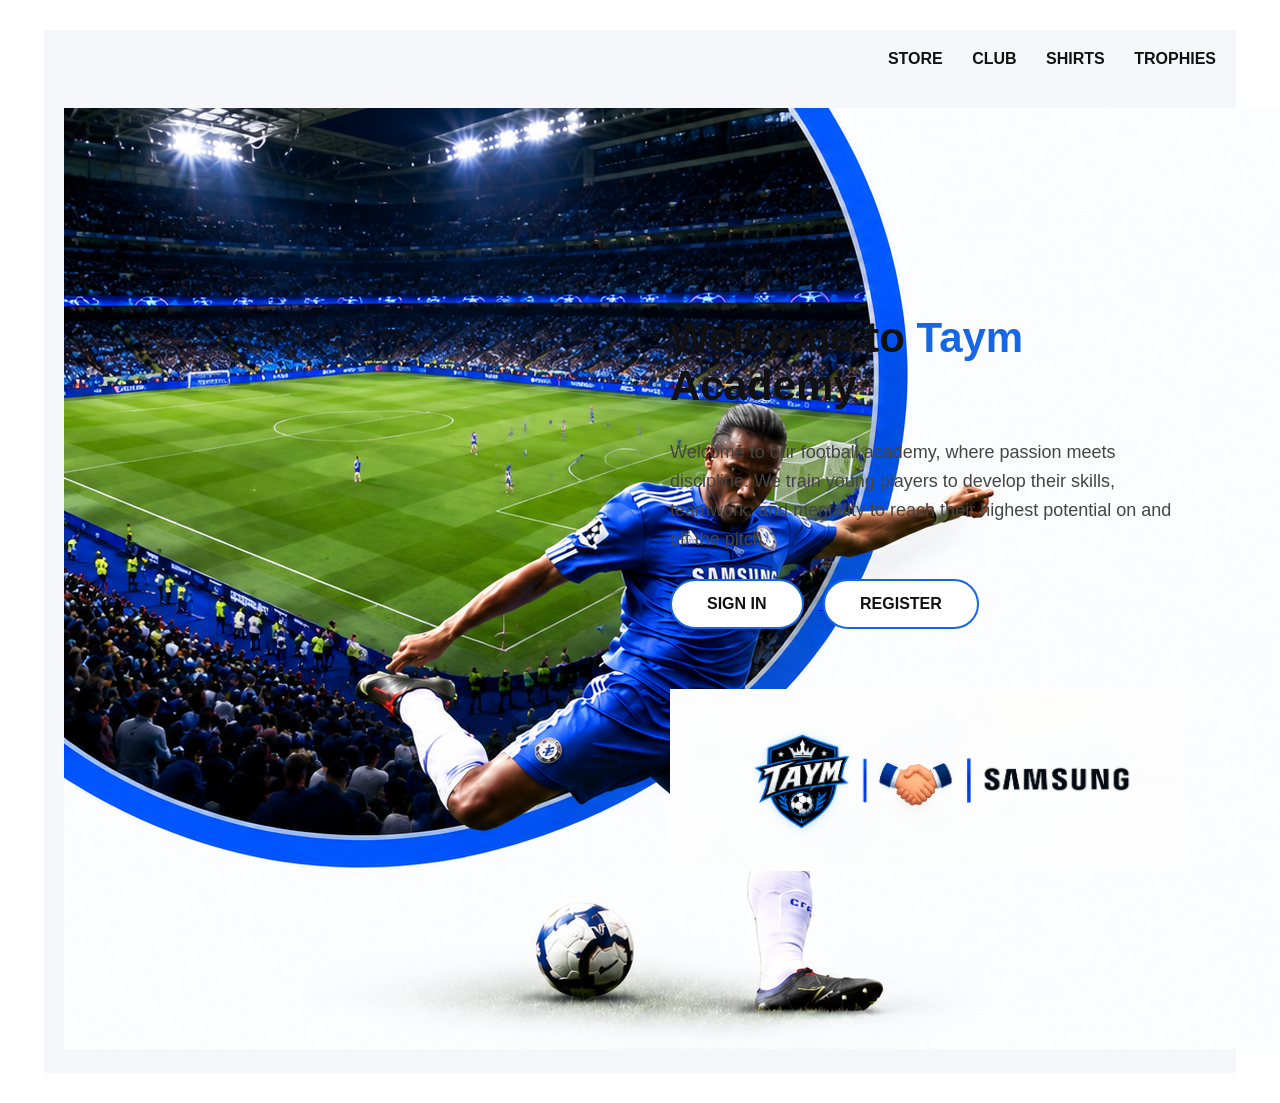
<file: index.html>
<!DOCTYPE html>
<html lang="fr">

<head>
    <meta charset="UTF-8">
    <meta name="viewport" content="width=device-width, initial-scale=1.0">

    <title>Taym Academy</title>

    <link rel="stylesheet" href="style.css">
</head>

<body>

    <div class="page">

        <!-- Menu -->
        <nav>
            <a href="index5.html">STORE</a>
            <a href="index4.html">CLUB</a>
            <a href="index6.html">SHIRTS</a>
            <a href="index7.html">TROPHIES</a>
        </nav>


        <!-- Partie principale -->
        <div class="contenu">

            <!-- Partie gauche -->
            <div class="gauche">

                <img src="drogba and stadium.png" alt="Stade de football">

            </div>


            <!-- Partie droite -->
            <div class="droite">

                <h1>
                    Welcome to <span>Taym</span> Academy
                </h1>

                <p>
                    Welcome to our football academy, where passion meets
                    discipline. We train young players to develop their skills,
                    teamwork, and mentality to reach their highest potential
                    on and off the pitch.
                </p>


                <!-- Boutons -->
                <div class="boutons">

                <a href="index2.html">
                        <button>
                        SIGN IN
                    </button>
                </a>

                <a href="index3.html">
                        <button>
                        REGISTER
                    </button>
                </a>
                </div>


                <!-- Image TAYM + poignée de main + Samsung -->
                <div class="partenaires">

                    <img src="ts.png"
                         alt="Taym, partenariat et Samsung">

                </div>

            </div>

        </div>

    </div>

</body>
</html>
</file>
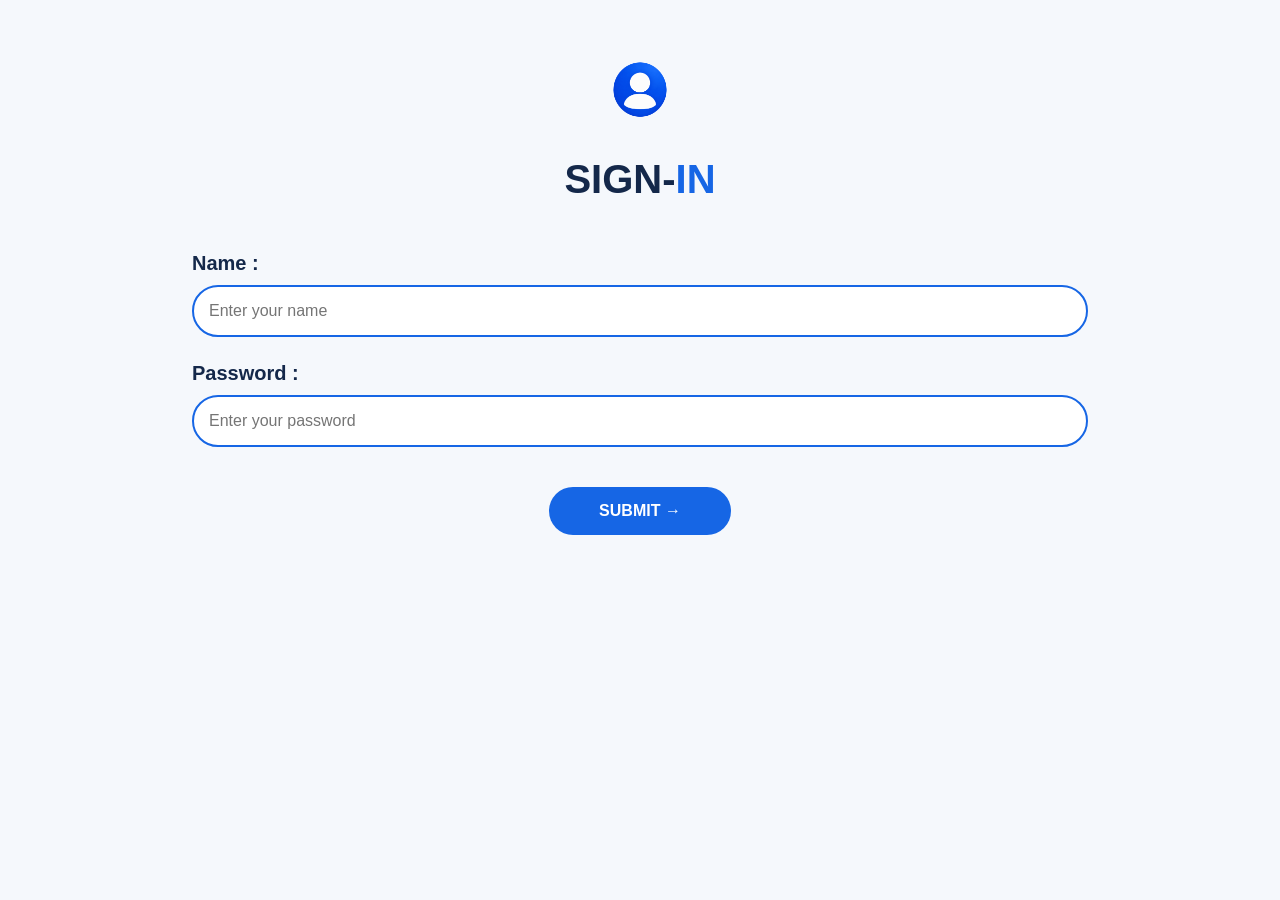
<file: index2.html>
<!DOCTYPE html>
<html lang="fr">

<head>
    <meta charset="UTF-8">
    <meta name="viewport" content="width=device-width, initial-scale=1.0">

    <title>Sign-In - Taym Academy</title>

    <link rel="stylesheet" href="style2.css">
</head>

<body>

    <div class="page">

        <!-- Image de l'icône -->
        <div class="icone">
            <img src="tete.png" alt="Icône utilisateur">
        </div>

        <!-- Titre -->
        <h1>SIGN-<span>IN</span></h1>


        <!-- Formulaire -->
        <form>

            <label>Name :</label>
            <input type="text" placeholder="Enter your name">


            <label>Password :</label>
            <input type="password" placeholder="Enter your password">


            <button type="submit">
                SUBMIT →
            </button>

        </form>

    </div>

</body>
</html>
</file>
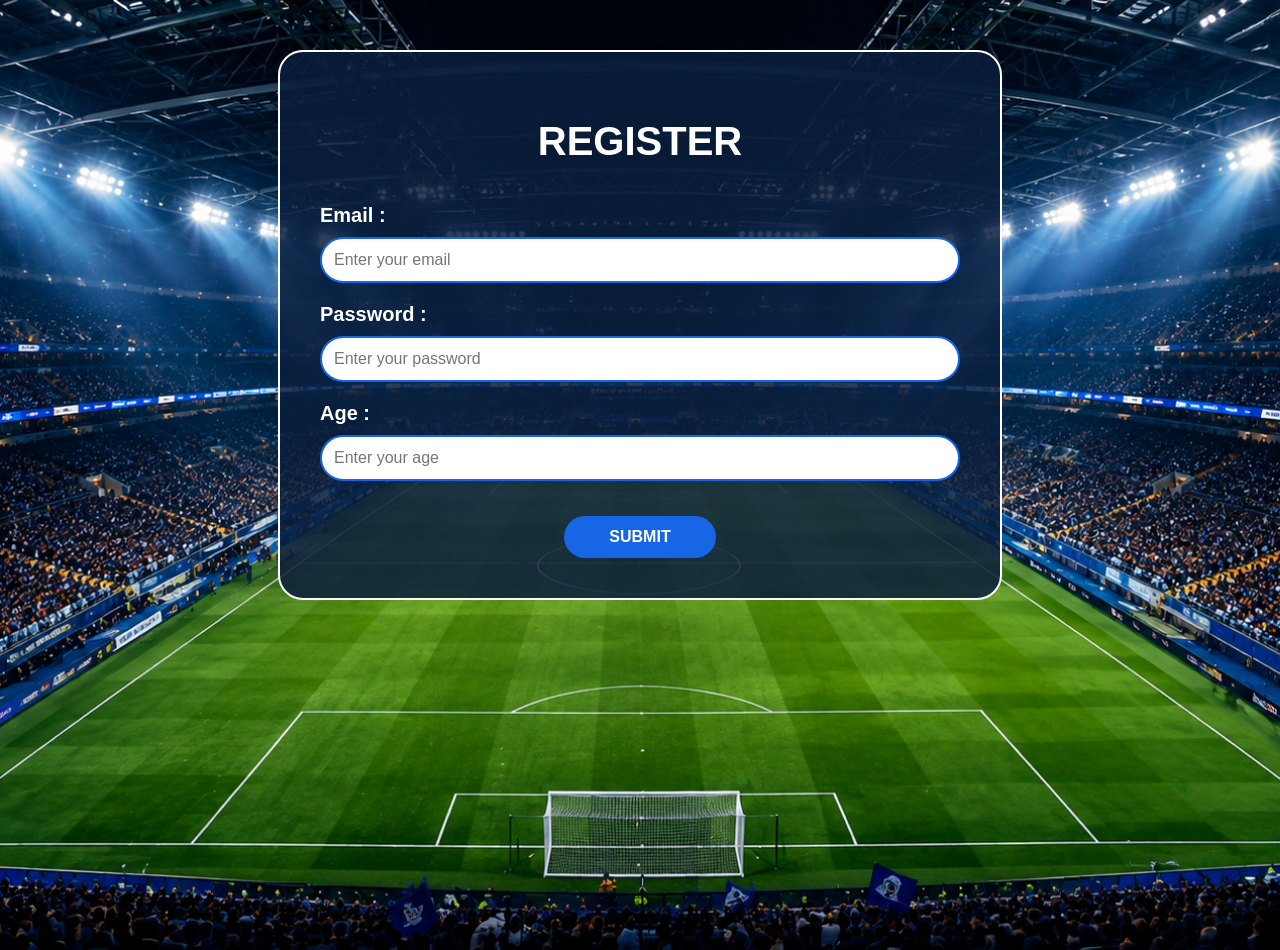
<file: index3.html>
<!DOCTYPE html>
<html lang="fr">

<head>
    <meta charset="UTF-8">
    <meta name="viewport" content="width=device-width, initial-scale=1.0">

    <title>Register - Taym Academy</title>

    <link rel="stylesheet" href="style3.css">
</head>

<body>

    <div class="page">

        <div class="formulaire">

            <h1>REGISTER</h1>

            <form>

                <label>Email :</label>
                <input type="email" placeholder="Enter your email">


                <label>Password :</label>
                <input type="password" placeholder="Enter your password">


                <label>Age :</label>
                <input type="number" placeholder="Enter your age">


                <button type="submit">
                    SUBMIT
                </button>

            </form>

        </div>

    </div>

</body>
</html>
</file>
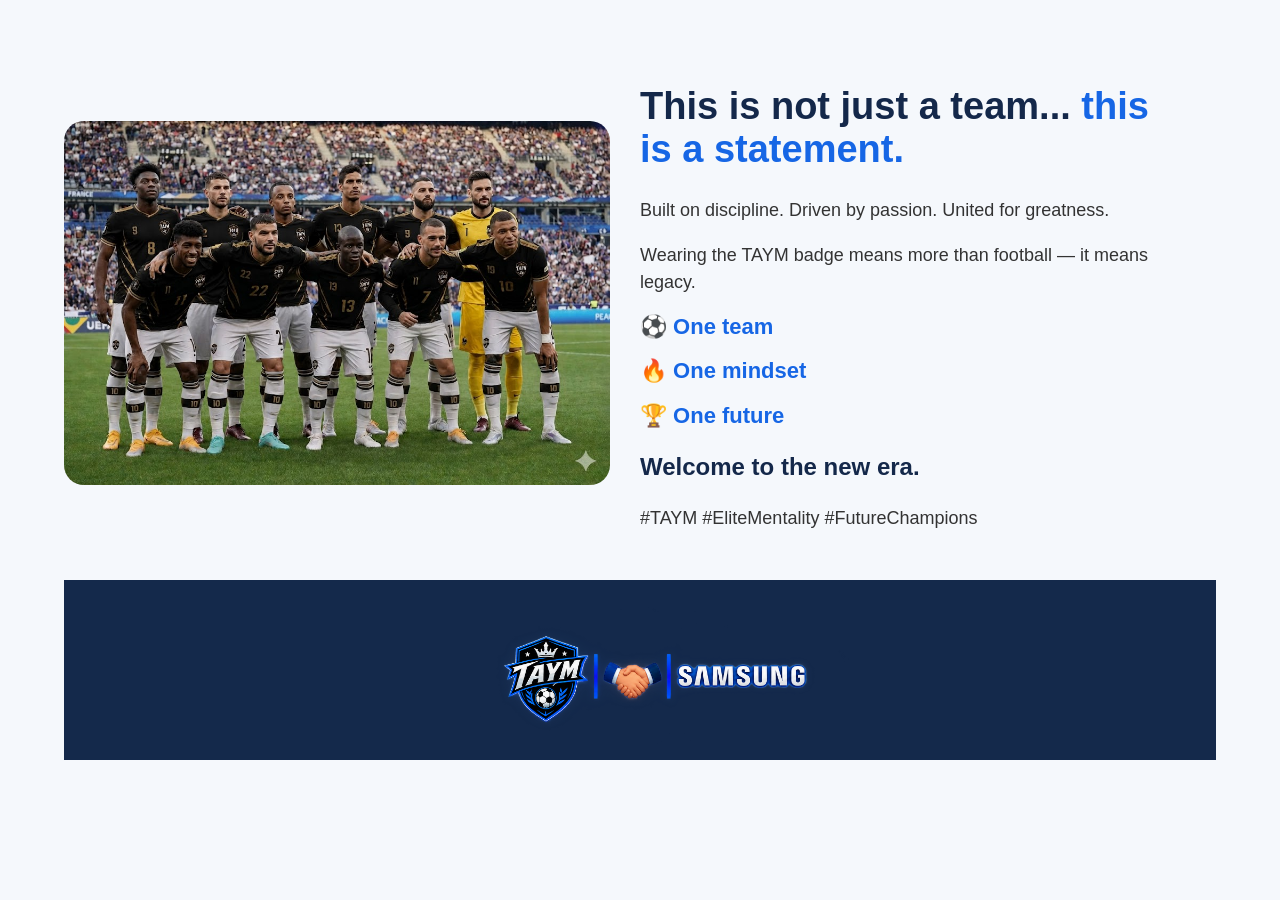
<file: index4.html>
<!DOCTYPE html>
<html lang="fr">

<head>
    <meta charset="UTF-8">
    <title>Taym Academy - Team</title>

    <link rel="stylesheet" href="style4.css">
</head>

<body>

    <div class="page">

        <!-- Partie principale -->

        <div class="contenu">

            <!-- Image de l'équipe -->

            <div class="image">

                <img src="equipe.jpg" alt="Photo de l'équipe">

            </div>


            <!-- Texte -->

            <div class="texte">

                <h1>
                    This is not just a team...
                    <span>this is a statement.</span>
                </h1>


                <p>
                    Built on discipline. Driven by passion.
                    United for greatness.
                </p>


                <p>
                    Wearing the TAYM badge means more than
                    football — it means legacy.
                </p>


                <h2>
                    ⚽ One team
                </h2>

                <h2>
                    🔥 One mindset
                </h2>

                <h2>
                    🏆 One future
                </h2>


                <h3>
                    Welcome to the new era.
                </h3>


                <p>
                    #TAYM #EliteMentality #FutureChampions
                </p>

            </div>

        </div>


        <!-- Partenaires -->

        <div class="partenaires">

            <img src="ChatGPT Image Sep 27, 2026, 11_44_53 AM.png" alt="Partenaires">

        </div>

    </div>

</body>
</html>
</file>
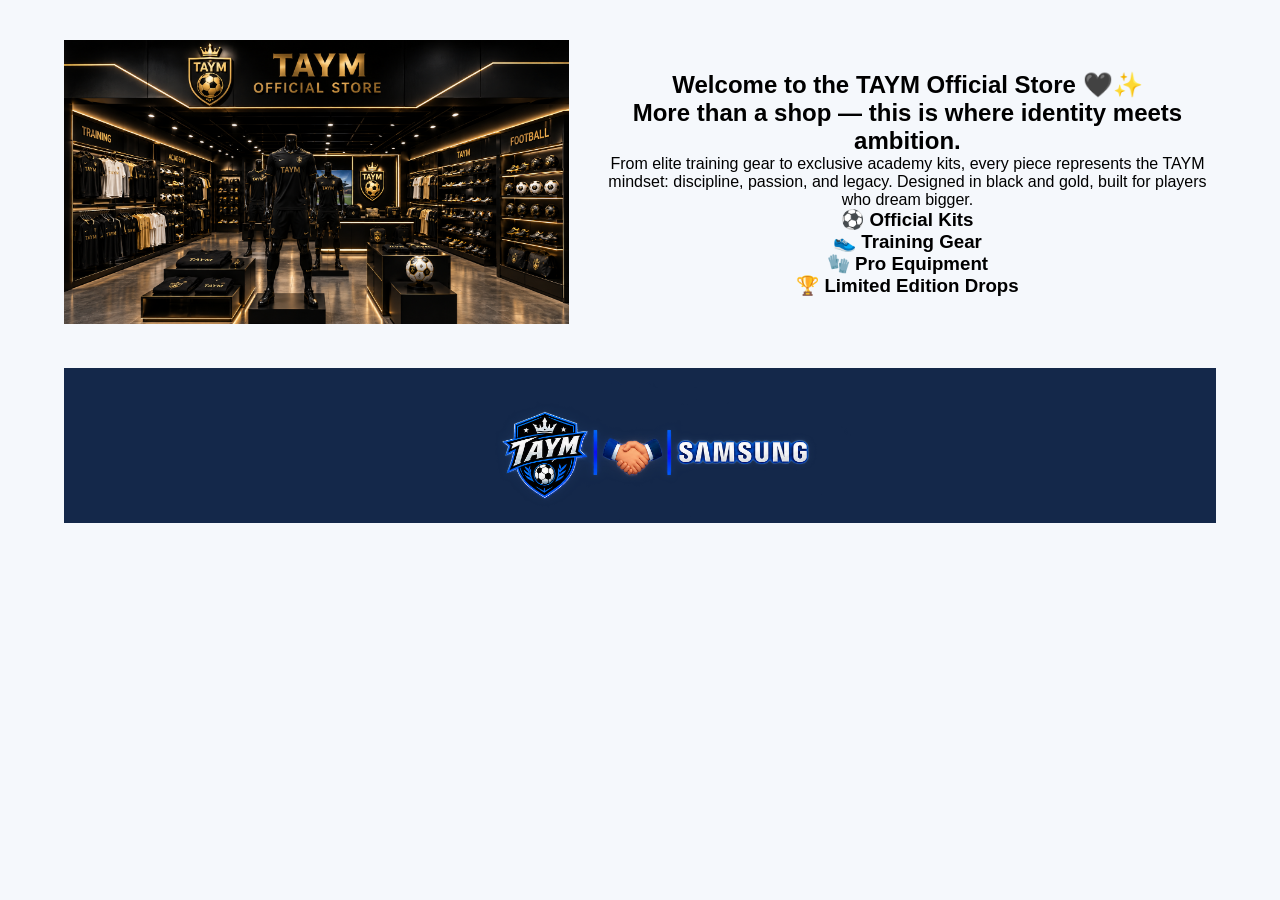
<file: index5.html>
<!DOCTYPE html>
<html lang="en">
<head>
    <meta charset="UTF-8">
    <meta name="viewport" content="width=device-width, initial-scale=1.0">
    <title>TAYM Official Store</title>
    <link rel="stylesheet" href="style5.css">
</head>

<body>

    <section class="store">

        <div class="store-image">
            <img src="TAYM Official Store Interior.png" alt="TAYM Official Store">
        </div>

        <div class="store-text">

            <h1>Welcome to the TAYM Official Store 🖤✨</h1>

            <h2>
                More than a shop — this is where identity
                meets ambition.
            </h2>

            <p>
                From elite training gear to exclusive academy kits,
                every piece represents the TAYM mindset: discipline,
                passion, and legacy. Designed in black and gold,
                built for players who dream bigger.
            </p>

            <h3>⚽ Official Kits</h3>
            <h3>👟 Training Gear</h3>
            <h3>🧤 Pro Equipment</h3>
            <h3>🏆 Limited Edition Drops</h3>

        </div>

    </section>

    <footer class="partenaires">

        <div class="partenaires">
            <img src="ChatGPT Image Sep 27, 2026, 11_44_53 AM.png" alt="Partenaires">
        </div>

    </footer>

</body>
</html>
</file>
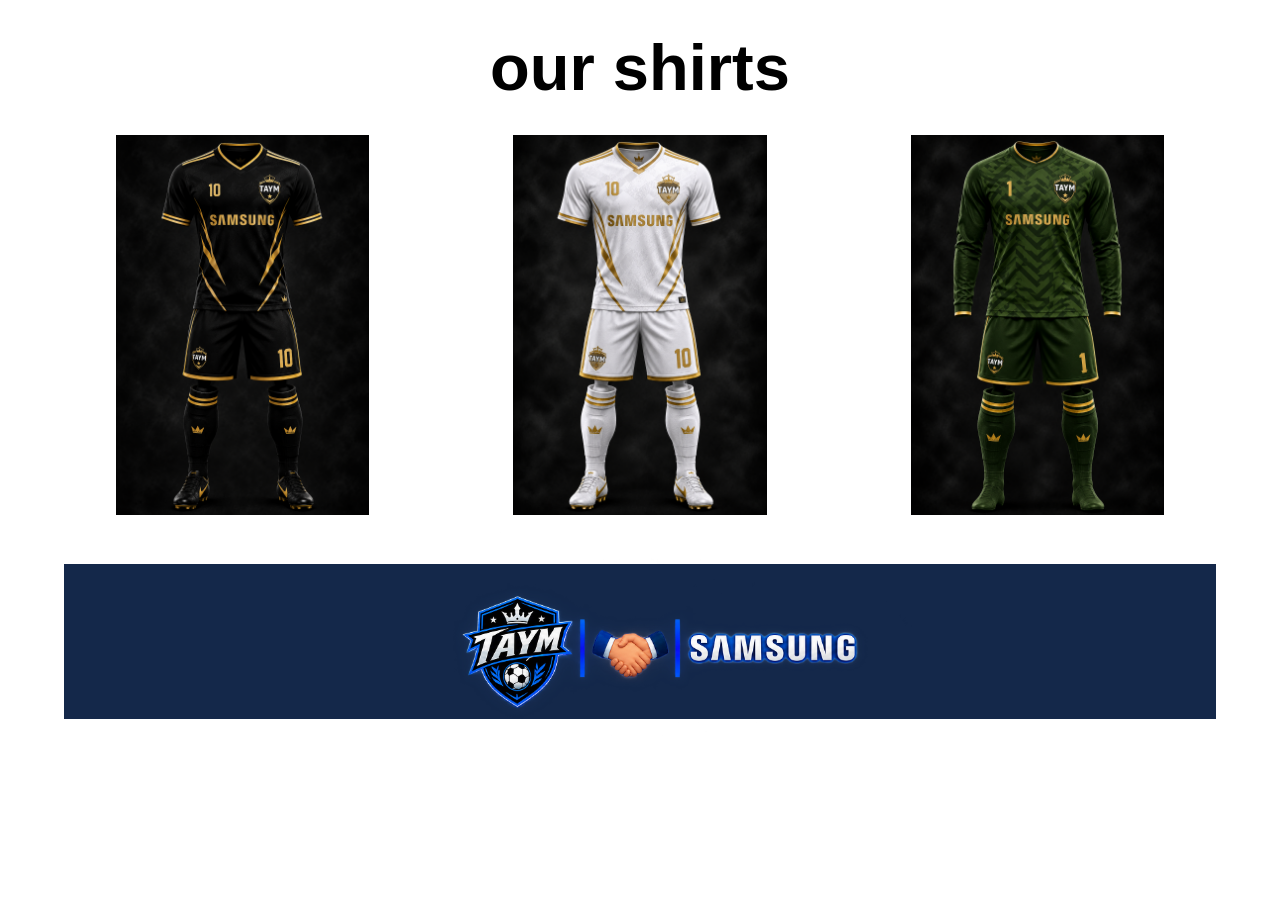
<file: index6.html>
<!DOCTYPE html>
<html lang="en">
<head>
    <meta charset="UTF-8">
    <meta name="viewport" content="width=device-width, initial-scale=1.0">
    <title>TAYM - Our Shirts</title>
    <link rel="stylesheet" href="style6.css">
</head>

<body>

    <!-- Shirts section -->
    <section class="shirts">

        <h1>OUR SHIRTS</h1>

        <div class="shirt-container">

            <div class="shirt">
                <img src="Black and Gold TAYM Football Kit.png" alt="First Kit">
            </div>

            <div class="shirt">
                <img src="White and Gold TAYM 10 Kit Showcase.png" alt="Second Kit">
            </div>

            <div class="shirt">
                <img src="Premium Green Goalkeeper Kit Mockup.png" alt="Goalkeeper Kit">
            </div>

        </div>

    </section>

    <!-- Sponsors section -->
    <footer class="partenaires">

        <div class="sponsor">
            <img src="ChatGPT Image Sep 27, 2026, 11_44_53 AM.png" alt="Partenaires">
        </div>

    </footer>

</body>
</html>
</file>
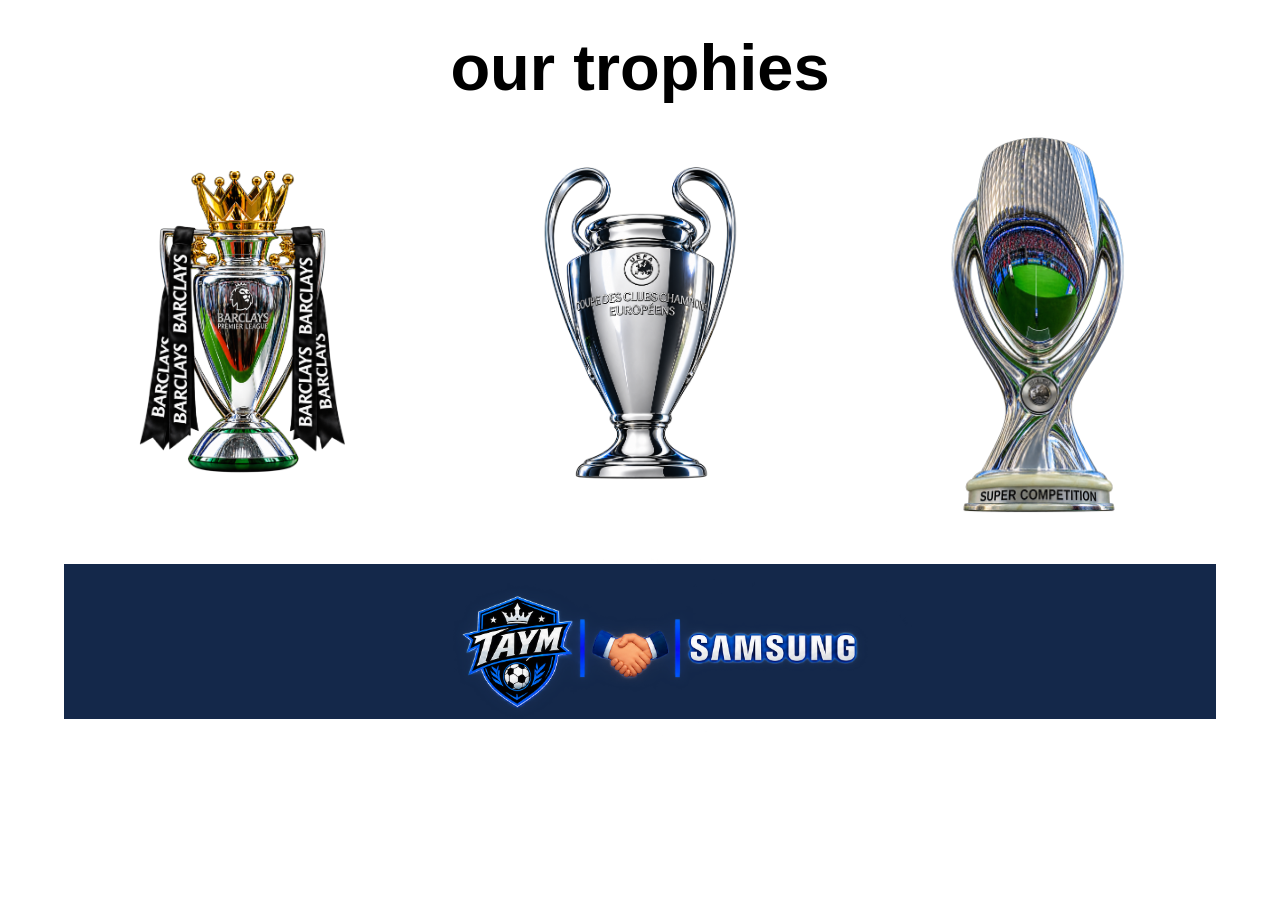
<file: index7.html>
<!DOCTYPE html>
<html lang="en">
<head>
    <meta charset="UTF-8">
    <meta name="viewport" content="width=device-width, initial-scale=1.0">
    <title>TAYM - Our Shirts</title>
    <link rel="stylesheet" href="style6.css">
</head>

<body>

    <!-- Shirts section -->
    <section class="shirts">

        <h1>OUR TROPHIES</h1>

        <div class="shirt-container">

            <div class="shirt">
                <img src="Barclays Premier League Trophy Cutout.png" alt="First Kit">
            </div>

            <div class="shirt">
                <img src="UEFA Champions League Trophy Cutout.png" alt="Second Kit">
            </div>

            <div class="shirt">
                <img src="UEFA Super Cup Trophy Reflection.png" alt="Goalkeeper Kit">
            </div>

        </div>

    </section>

    <!-- Sponsors section -->
    <footer class="partenaires">

        <div class="sponsor">
            <img src="ChatGPT Image Sep 27, 2026, 11_44_53 AM.png" alt="Partenaires">
        </div>

    </footer>

</body>
</html>
</file>
<file: style.css>
/* Page */

body {
    margin: 0;
    font-family: Arial, sans-serif;
    background-color: white;
}


/* Conteneur principal */

.page {
    width: 90%;
    margin: 30px auto;
    padding: 20px;
    background-color: #f5f7fa;
}


/* Menu */

nav {
    text-align: right;
    margin-bottom: 40px;
}

nav a {
    color: #111;
    text-decoration: none;
    margin-left: 25px;
    font-weight: bold;
}


/* Partie principale */

.contenu {
    display: flex;
    align-items: center;
}


/* Partie gauche */

.gauche {
    width: 50%;
}




/* Partie droite */

.droite {
    width: 50%;
    padding: 30px;
}


/* Titre */

h1 {
    font-size: 42px;
    color: #111;
}

h1 span {
    color: #1666e5;
}


/* Paragraphe */

p {
    font-size: 18px;
    line-height: 1.6;
    color: #444;
}


/* Boutons */

.boutons {
    margin-top: 25px;
}

button {
    padding: 14px 35px;
    margin-right: 15px;

    border: 2px solid #1666e5;
    border-radius: 30px;

    background-color: white;
    color: #111;

    font-weight: bold;
    font-size: 16px;
}


/* Bouton Register */

.register {
    background-color: #1666e5;
    color: white;
}


/* Image du bas */

.partenaires {
    margin-top: 60px;
}

.partenaires img {
    width: 100%;
    max-width: 550px;
}
</file>
<file: style2.css>
/* Page */

body {
    margin: 0;
    font-family: Arial, sans-serif;
    background-color: #f5f8fc;
}


/* Conteneur */

.page {
    width: 70%;
    margin: 50px auto;
    text-align: center;
}


/* Icône */

.icone {
    width: 80px;
    height: 80px;
    margin: auto;
}

.icone img {
    width: 100%;
    height: 100%;
}


/* Titre */

h1 {
    font-size: 40px;
    color: #14284a;
    margin-bottom: 50px;
}

h1 span {
    color: #1666e5;
}


/* Formulaire */

form {
    text-align: left;
}


/* Labels */

label {
    display: block;
    font-size: 20px;
    font-weight: bold;
    color: #14284a;

    margin-top: 25px;
    margin-bottom: 10px;
}


/* Champs */

input {
    width: 100%;
    padding: 15px;

    border: 2px solid #1666e5;
    border-radius: 30px;

    font-size: 16px;
    box-sizing: border-box;
}


/* Bouton */

button {
    display: block;

    margin: 40px auto;

    padding: 15px 50px;

    background-color: #1666e5;
    color: white;

    border: none;
    border-radius: 30px;

    font-size: 16px;
    font-weight: bold;
}
</file>
<file: style3.css>
/* Page */

body {
    margin: 0;
    font-family: Arial, sans-serif;

    background-image: url("stadium.jpg");
    background-size: cover;
    background-position: center;

    min-height: 100vh;
}


/* Formulaire */

.formulaire {
    width: 50%;

    margin: 50px auto;
    padding: 40px;

    background-color: rgba(10, 30, 60, 0.85);

    border: 2px solid white;
    border-radius: 25px;

    color: white;
}


/* Titre */

h1 {
    text-align: center;

    font-size: 40px;

    margin-bottom: 40px;
}


/* Labels */

label {
    display: block;

    font-size: 20px;
    font-weight: bold;

    margin-top: 20px;
    margin-bottom: 10px;
}


/* Champs */

input {
    width: 100%;

    padding: 12px;

    box-sizing: border-box;

    border: 2px solid #1666e5;
    border-radius: 25px;

    font-size: 16px;
}


/* Bouton */

button {
    display: block;

    margin: 35px auto 0;

    padding: 12px 45px;

    background-color: #1666e5;
    color: white;

    border: none;
    border-radius: 25px;

    font-size: 16px;
    font-weight: bold;
}
body{
    background-image: url("stadium.png");
}
</file>
<file: style4.css>
/* Page */

body {
    margin: 0;
    font-family: Arial, sans-serif;
    background-color: #f5f8fc;
}


/* Contenu principal */

.page {
    width: 90%;
    margin: 30px auto;
}


/* Image + texte */

.contenu {
    display: flex;
    align-items: center;
}


/* Image */

.image {
    width: 50%;
}

.image img {
    width: 100%;
    border-radius: 20px;
}


/* Texte */

.texte {
    width: 50%;
    padding: 30px;
}


/* Grand titre */

h1 {
    font-size: 38px;
    color: #14284a;
}

h1 span {
    color: #1666e5;
}


/* Paragraphes */

p {
    font-size: 18px;
    line-height: 1.5;
    color: #333;
}


/* Les trois phrases */

h2 {
    color: #1666e5;
    font-size: 22px;
}


/* Dernier titre */

h3 {
    font-size: 24px;
    color: #14284a;
}


/* Partenaires */

.partenaires {
    background-color: #14294b;
    height: 180px;
    display: flex;
    justify-content: center;
    align-items: center;
    padding: 0;
}

.partenaires img {
    width: 40%;
}
</file>
<file: style5.css>
* {
    margin: 0;
    padding: 0;
    box-sizing: border-box;
}

body {
    margin: 0;
    background-color: #f5f8fc;
    font-family: Arial, sans-serif;
}


/* Store section */
.store {
    display: flex;
    align-items: center;
    justify-content: space-between;
    width: 90%;
    margin: 40px auto;
    gap: 30px;
    padding: 0;
}

/* Store image */
.store-image {
    width: 45%;
}

.store-image img {
    width: 100%;
    height: auto;
}

/* Store text */
.store-text {
    width: 55%;
    text-align: center;
    color: #000000;
}
/* Sponsors */

.partenaires {
    margin: 40px auto;
    width: 90%;
    height: 155px;
    background-color: #14284a;
    display: flex;
    justify-content: center;
    align-items: center;
    padding: 10px 0;
}

.partenaires img {
    width: 45%;
    height: auto;
    object-fit: contain;
}
</file>
<file: style6.css>
/* General settings */
* {
    margin: 0;
    padding: 0;
    box-sizing: border-box;
}

body {
    background-color: #FFFFFF;
    font-family: Arial, sans-serif;
}

/* Shirts section */
.shirts {
    width: 90%;
    margin: 30px auto;
    text-align: center;
}

/* Main title */
.shirts h1 {
    font-size: 65px;
    color: #000000;
    margin-bottom: 25px;
    text-transform: lowercase;
}

/* Shirts container */
.shirt-container {
    display: flex;
    justify-content: space-around;
    align-items: center;
    gap: 40px;
}

/* Individual shirts */
.shirt {
    width: 22%;
}

.shirt img {
    width: 100%;
    height: 390px;
    object-fit: contain;
}

/* Sponsors section */
.partenaires {
    margin: 40px auto;
    width: 90%;
    height: 155px;
    background-color: #14284a;
    display: flex;
    justify-content: center;
    align-items: center;
    padding: 10px 0;
}

.partenaires img {
    width: 45%;
    height: auto;
    object-fit: contain;
}

/* Sponsor text */
.sponsor h2 {
    color: #000000;
    font-size: 28px;
    letter-spacing: 2px;
}

/* Sponsor image */
.sponsor img {
    width: 600px;
    height: auto;
}

/* Responsive design */
@media (max-width: 700px) {

    .shirt-container {
        flex-direction: column;
    }

    .shirt {
        width: 65%;
    }

    .shirts h1 {
        font-size: 40px;
    }


}
</file>
